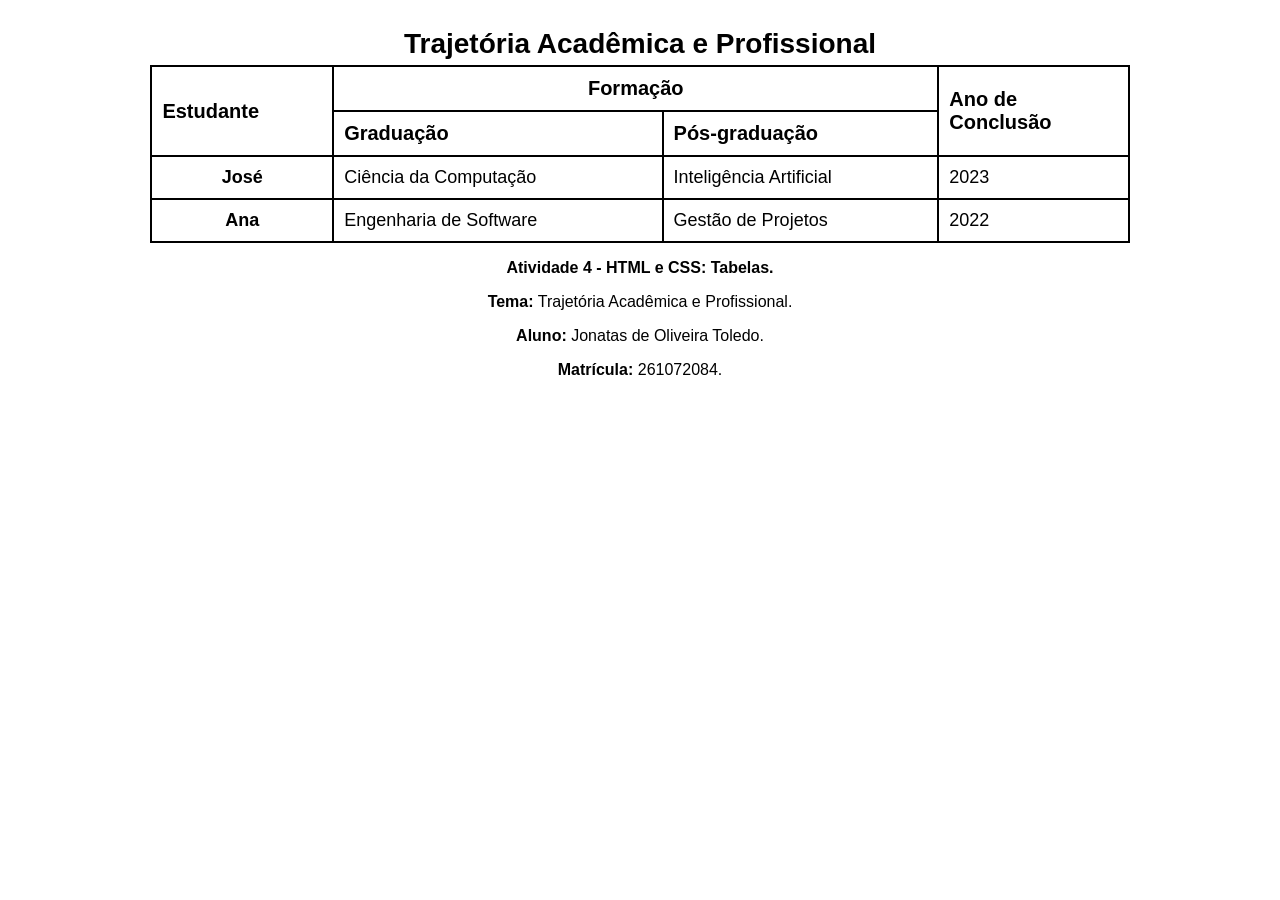
<file: Atividade 4 - Tabelas/ATV4WEB - Tabela 1/index.html>
<!doctype html>
<html lang="pt-BR">
  <head>
    <meta charset="UTF-8" />
    <meta name="viewport" content="width=device-width, initial-scale=1.0" />
    <title>Trajetória Acadêmica e Profissional</title>

    <link rel="stylesheet" href="style.css" />
  </head>

  <body>
    <table>
      <caption>
        Trajetória Acadêmica e Profissional
      </caption>

      <thead>
        <tr>
          <th rowspan="2">Estudante</th>
          <th colspan="2">Formação</th>
          <th rowspan="2">Ano de<br />Conclusão</th>
        </tr>

        <tr>
          <th>Graduação</th>
          <th>Pós-graduação</th>
        </tr>
      </thead>

      <tbody>
        <tr>
          <td>José</td>
          <td>Ciência da Computação</td>
          <td>Inteligência Artificial</td>
          <td>2023</td>
        </tr>

        <tr>
          <td>Ana</td>
          <td>Engenharia de Software</td>
          <td>Gestão de Projetos</td>
          <td>2022</td>
        </tr>
      </tbody>
    </table>

    <footer>
      <p><b>Atividade 4 - HTML e CSS: Tabelas.</b></p>
      <p><b>Tema:</b> Trajetória Acadêmica e Profissional.</p>
      <p><b>Aluno:</b> Jonatas de Oliveira Toledo.</p>
      <p><b>Matrícula:</b> 261072084.</p>
    </footer>
  </body>
</html>
</file>
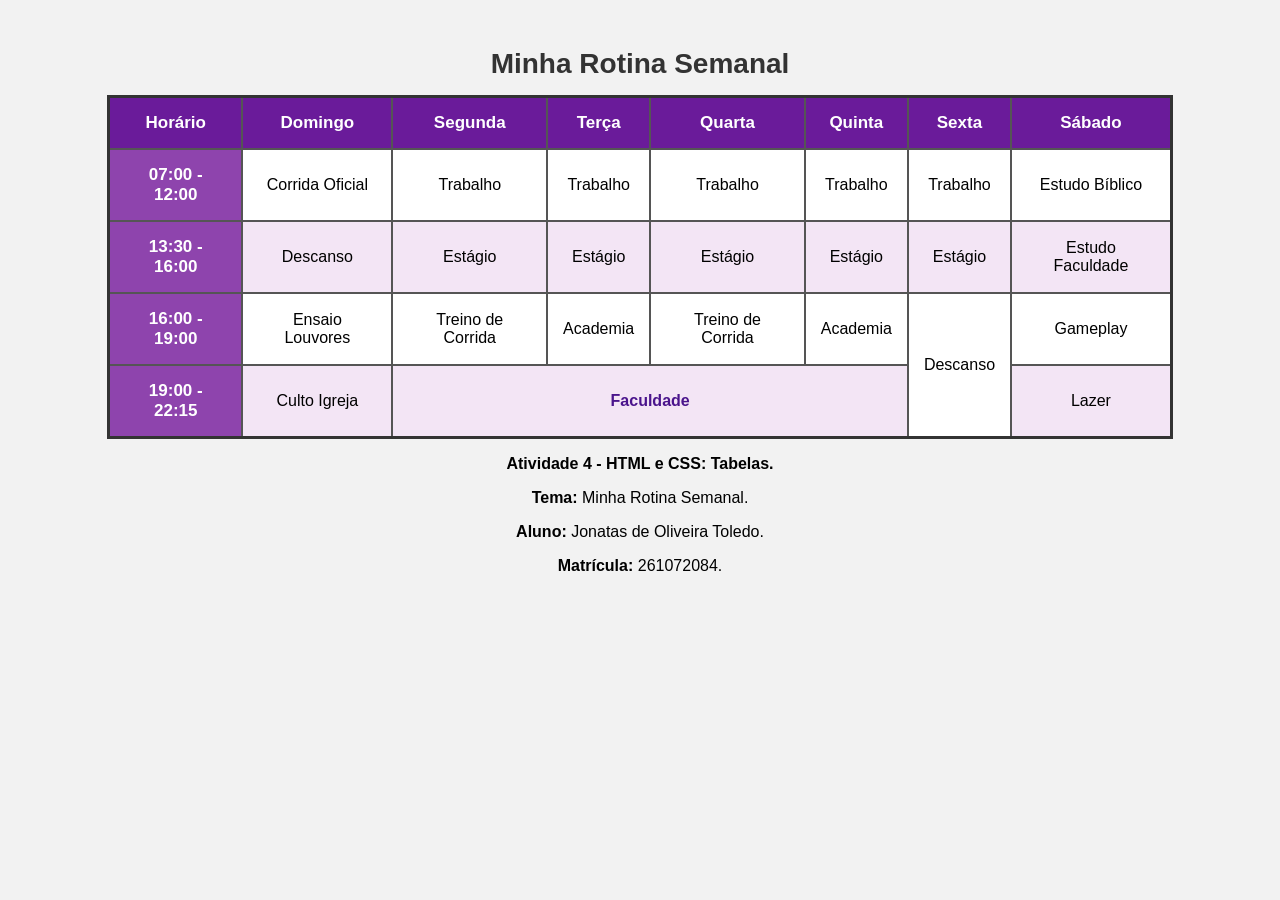
<file: Atividade 4 - Tabelas/ATV4WEB - Tabela 2/index.html>
<!doctype html>
<html lang="pt-BR">
  <head>
    <meta charset="UTF-8" />
    <meta name="viewport" content="width=device-width, initial-scale=1.0" />

    <title>Minha Rotina Semanal</title>

    <link rel="stylesheet" href="style.css" />
  </head>

  <body>
    <table>
      <caption>
        Minha Rotina Semanal
      </caption>

      <thead>
        <tr>
          <th>Horário</th>
          <th>Domingo</th>
          <th>Segunda</th>
          <th>Terça</th>
          <th>Quarta</th>
          <th>Quinta</th>
          <th>Sexta</th>
          <th>Sábado</th>
        </tr>
      </thead>

      <tbody>
        <tr>
          <th>07:00 - 12:00</th>

          <td>Corrida Oficial</td>
          <td>Trabalho</td>
          <td>Trabalho</td>
          <td>Trabalho</td>
          <td>Trabalho</td>
          <td>Trabalho</td>
          <td>Estudo Bíblico</td>
        </tr>

        <tr>
          <th>13:30 - 16:00</th>

          <td>Descanso</td>
          <td>Estágio</td>
          <td>Estágio</td>
          <td>Estágio</td>
          <td>Estágio</td>
          <td>Estágio</td>
          <td>Estudo Faculdade</td>
        </tr>

        <tr>
          <th>16:00 - 19:00</th>

          <td>Ensaio Louvores</td>
          <td>Treino de Corrida</td>
          <td>Academia</td>
          <td>Treino de Corrida</td>
          <td>Academia</td>
          <td rowspan="2">Descanso</td>
          <td>Gameplay</td>
        </tr>

        <tr>
          <th>19:00 - 22:15</th>

          <td>Culto Igreja</td>
          <td colspan="4">Faculdade</td>
          <td>Lazer</td>
        </tr>
      </tbody>
    </table>

    <footer>
      <p><b>Atividade 4 - HTML e CSS: Tabelas.</b></p>
      <p><b>Tema:</b> Minha Rotina Semanal.</p>
      <p><b>Aluno:</b> Jonatas de Oliveira Toledo.</p>
      <p><b>Matrícula:</b> 261072084.</p>
    </footer>
  </body>
</html>
</file>
<file: Atividade 4 - Tabelas/ATV4WEB - Tabela 1/style.css>
body {
  font-family: Arial, sans-serif;
  background-color: white;
  padding: 20px;
}

table {
  width: 80%;
  margin: 0 auto;
  border-collapse: collapse;
  border: 2px solid black;
}

caption {
  font-size: 28px;
  font-weight: bold;
  color: black;
  margin-bottom: 5px;
}

th,
td {
  border: 2px solid black;
  padding: 10px;
  color: black;
  text-align: left;
  vertical-align: middle;
}

th {
  font-size: 20px;
  font-weight: bold;
}

td {
  font-size: 18px;
}

tbody td:first-child {
  text-align: center;
  font-weight: bold;
}

footer {
  text-align: center;
}

th[colspan="2"] {
  text-align: center;
}
</file>
<file: Atividade 4 - Tabelas/ATV4WEB - Tabela 2/style.css>
body {
  font-family: Arial, sans-serif;
  background-color: #f2f2f2;
  padding: 40px;
}

table {
  width: 90%;
  margin: 0 auto;
  border-collapse: collapse;
  border: 3px solid #333;
}

caption {
  font-size: 28px;
  font-weight: bold;
  color: #333;
  margin-bottom: 15px;
}

thead {
  background-color: #6a1b9a;
  color: white;
}

th,
td {
  border: 2px solid #555;
  padding: 15px;
  text-align: center;
  vertical-align: middle;
}

th {
  font-size: 17px;
}

td {
  font-size: 16px;
}

tbody th {
  background-color: #8e44ad;
  color: white;
}

tbody tr:nth-child(even) td {
  background-color: #f3e5f5;
}

tbody tr:nth-child(odd) td {
  background-color: white;
}

td[colspan="4"] {
  background-color: #d1c4e9;
  font-weight: bold;
  color: #4a148c;
}

footer {
  text-align: center;
}
</file>
